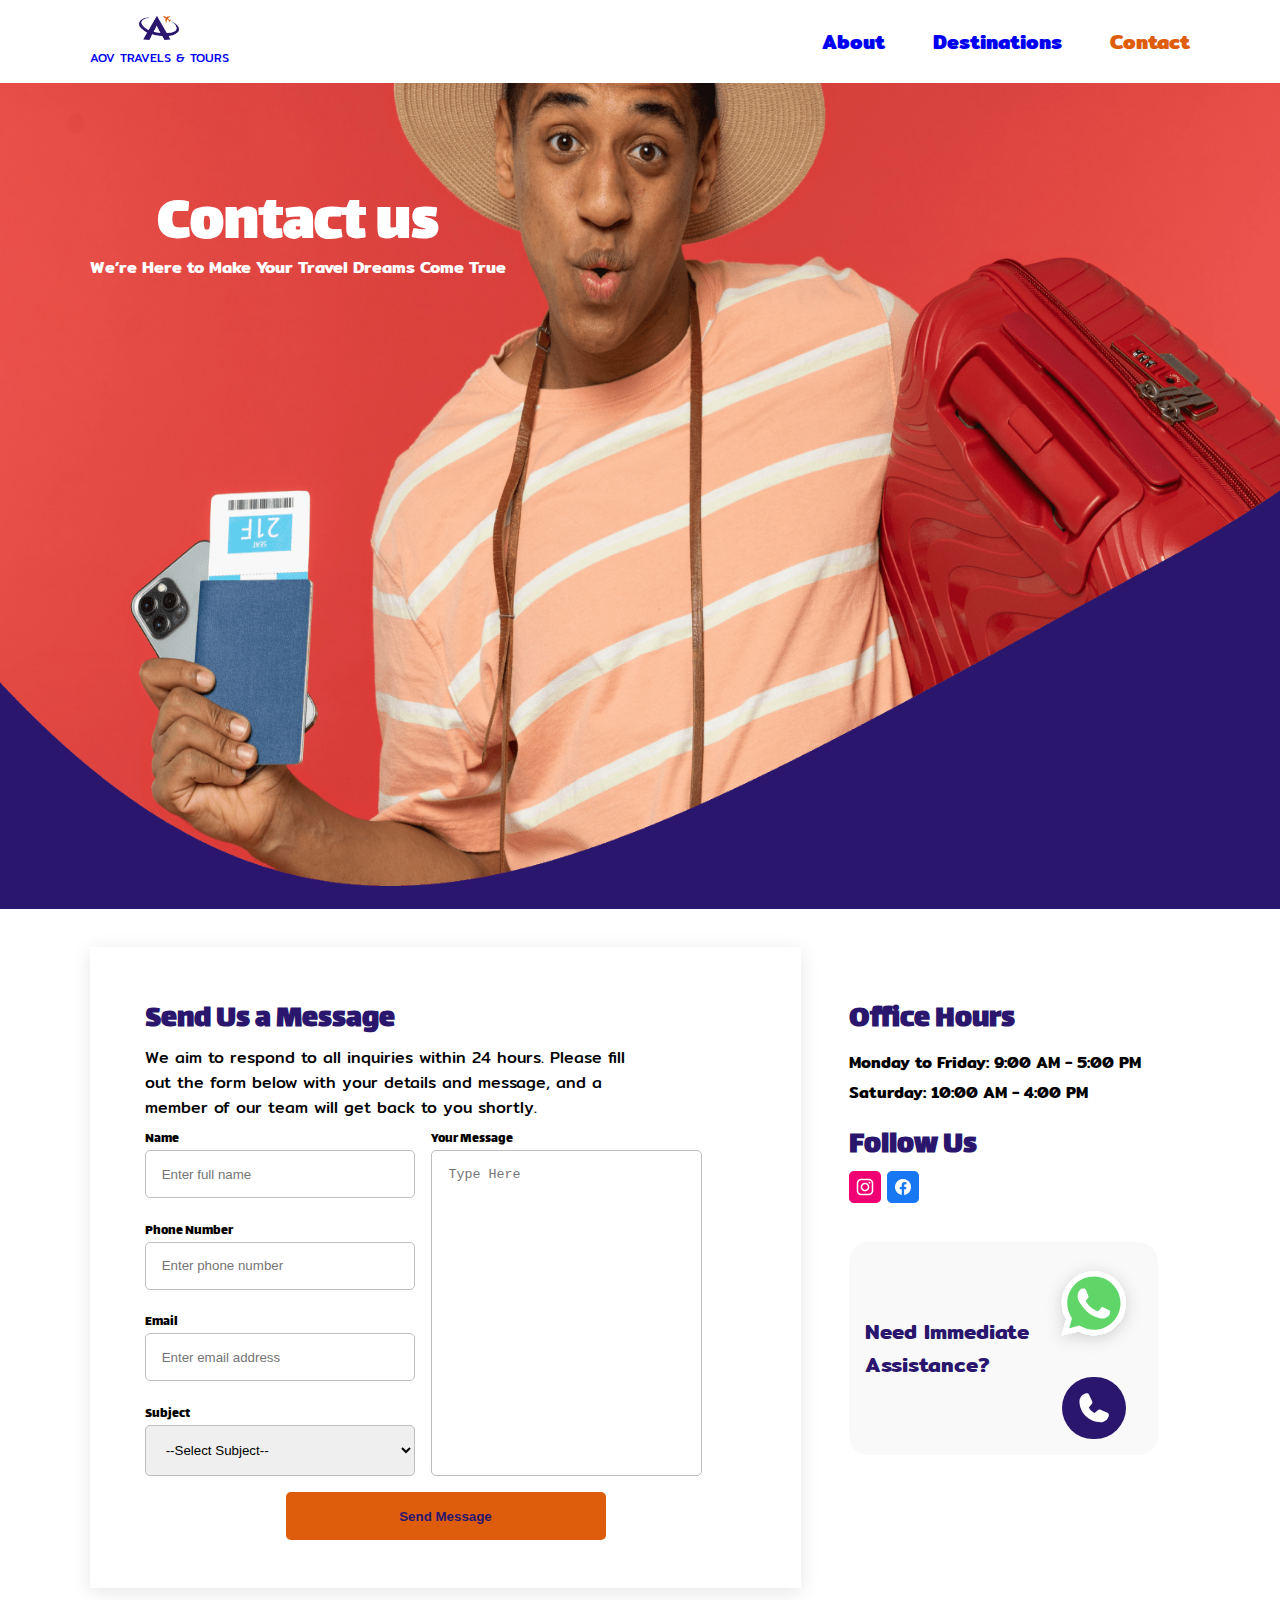
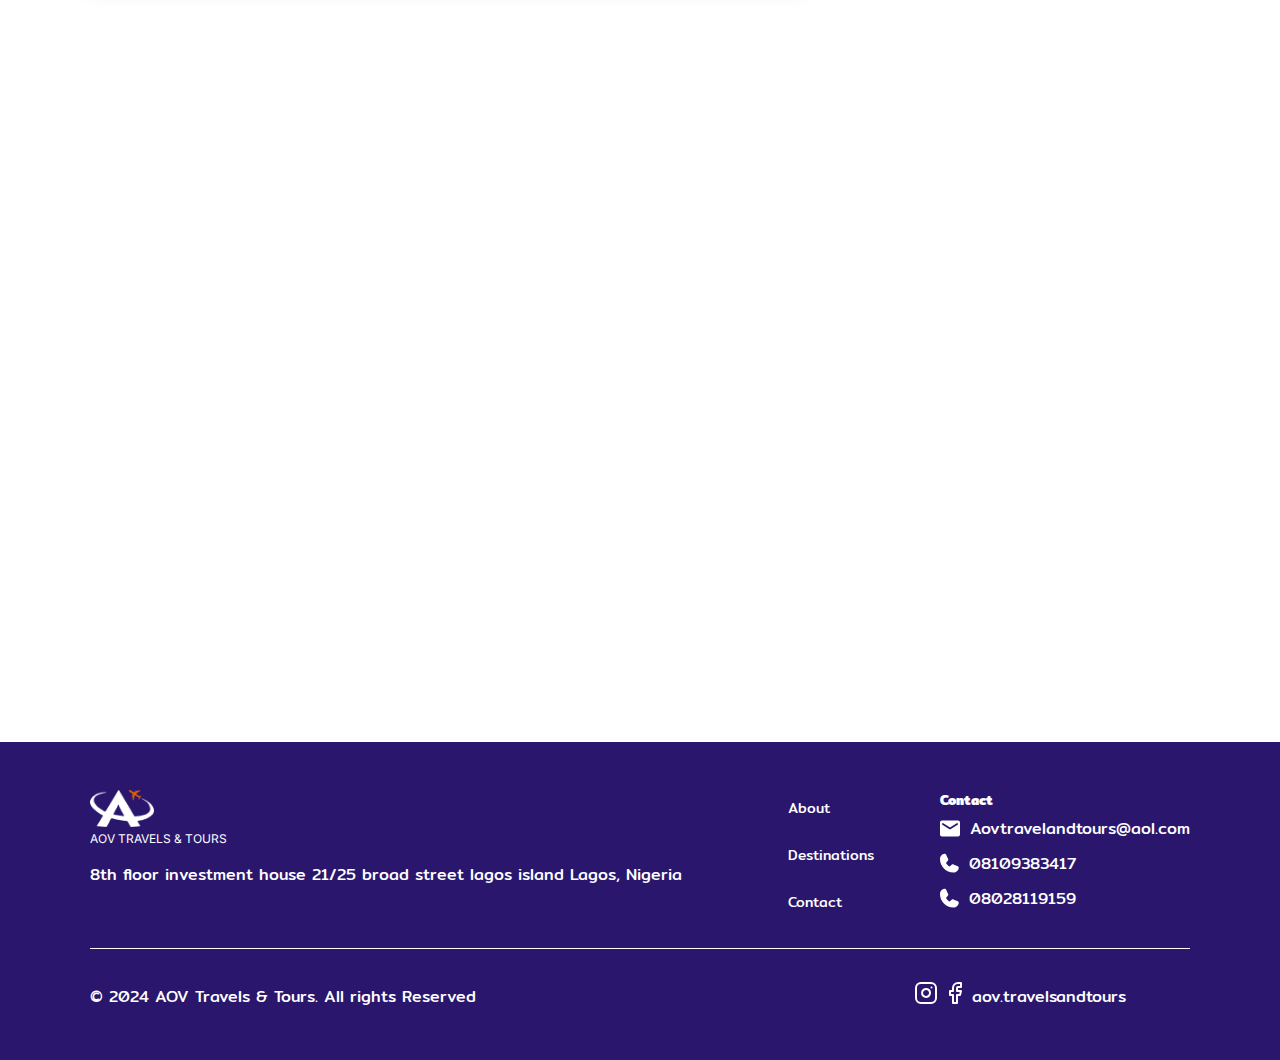
<file: contact.html>
<!DOCTYPE html>
<html lang="en">
  <head>
    <meta charset="UTF-8" />
    <meta name="viewport" content="width=device-width, initial-scale=1.0" />
    <link rel="stylesheet" href="style.css" />
    <link rel="shortcut icon" href="./Images/logo.png" type="image/x-icon" />
    <title>Contact - AOV Travels and Tours</title>
  </head>
  <body class="contactBody">
    <header class="purple">
      <a href="index.html" class="logo">
        <img src="./Images/logo.png" alt="" />
        <p>AOV TRAVELS & TOURS</p>
      </a>
      <nav class="boldest">
        <ul>
          <li><a href="./about.html">About</a></li>
          <li><a href="./destinations.html">Destinations</a></li>
          <li><a style="color: #dd5d0d" href="#">Contact</a></li>
        </ul>
      </nav>
      <img class="menuIcon" src="./Images/menuIcon.svg" alt="" />
    </header>
    <section class="one purpleBg">
      <div class="mobileMenu">
        <nav>
          <ul>
            <li><a href="./about.html">About</a></li>
            <li><a href="./destinations.html">Destinations</a></li>
            <li><a href="#">Contact</a></li>
          </ul>
        </nav>

        <div>
          <h5>Contact</h5>
          <ul>
            <li>
              <a href="">
                <img src="./Images/mailFooter.svg" alt="mail" />
                <span>Aovtravelandtours@aol.com</span>
              </a>
            </li>
            <li>
              <a href="">
                <img src="./Images/phoneFooter.svg" alt="phone" />
                <p>08109383417</p>
              </a>
            </li>
            <li>
              <a href="">
                <img src="./Images/phoneFooter.svg" alt="phone" />
                <p>08028119159</p>
              </a>
            </li>
          </ul>
        </div>
      </div>
    </section>
    <section class="contactTwo">
      <img src="./Images/contactImages/compressed-contactTwo.png" alt="image" />
      <div>
        <h4 class="boldest">Contact us</h4>
        <p class="mitr bold">We’re Here to Make Your Travel Dreams Come True</p>
      </div>
    </section>

    <section class="contactThree">
      <section class="subContactThree threeOne">
        <div>
          <h4 class="boldest purple h3Size lalezar">Office Hours</h4>
          <p class="bold mitr">Monday to Friday: 9:00 AM - 5:00 PM</p>
          <p class="bold mitr">Saturday: 10:00 AM - 4:00 PM</p>
        </div>

        <div class="followUs">
          <h4 class="boldest purple h3Size lalezar">Follow Us</h4>
          <div>
            <a href=""
              ><img src="./Images/contactImages/contactInstagram.png" alt=""
            /></a>
            <a href=""
              ><img src="./Images/contactImages/contactFacebook.png" alt=""
            /></a>
          </div>
        </div>
        <div class="assistance">
          <p>Need Immediate Assistance?</p>
          <ul class="contactIcons">
            <li>
              <a href="https://wa.me/2347084037636">
                <img src="./Images/whatsappIcon.svg" alt=""
              /></a>
            </li>
            <li class="phoneIcon">
              <a href="tel:+2347084037636"
                ><img src="./Images/phoneIcon.svg" alt="" />
              </a>
            </li>
          </ul>
        </div>
      </section>

      <section class="subContactThree threeTwo">
        <div class="contact-form">
          <h4 class="boldest purple h3Size lalezar">Send Us a Message</h4>
          <p class="mitr we-aim">
            We aim to respond to all inquiries within 24 hours. Please fill out
            the form below with your details and message, and a member of our
            team will get back to you shortly.
          </p>

          <form action="">
            <div class="firstForm">
              <label for="name">Name</label>
              <input
                type="text"
                id="name"
                name="name"
                placeholder="Enter full name"
                required
              />
              <label for="phoneNumber">Phone Number</label>
              <input
                type="tel"
                id="phoneNumber"
                name="phoneNumber"
                placeholder="Enter phone number"
                required
              />
              <label for="email">Email</label>
              <input
                type="email"
                id="email"
                name="email"
                placeholder="Enter email address"
                required
              />
              <label for="subject">Subject</label>
              <select name="Subject" id="subject">
                <option value="">--Select Subject--</option>
                <option value="Business Visa Procurement Services">
                  Business Visa Procurement Services
                </option>
                <option value="Haji Pilgrimage operations">
                  Haji Pilgrimage operations
                </option>
                <option value="Jerusalem Pilgrimage Operations">
                  Jerusalem Pilgrimage Operations
                </option>
                <option value="Flight Scheduling & Reservation Services">
                  Flight Scheduling & Reservation Services
                </option>
                <option
                  value="Ticketing, procurement & processing of Overseas Student Admission"
                >
                  Ticketing, procurement & processing of Overseas Student
                  Admission
                </option>
                <option value="Immigration Consultancy Services">
                  Immigration Consultancy Services
                </option>
                <option
                  value="Travel & Tours Services, Holidays & Vacation Services."
                >
                  Travel & Tours Services, Holidays & Vacation Services.
                </option>
                <option
                  value="Corporate, Business, Workshops, Seminars & Groups Travel"
                >
                  Corporate, Business, Workshops, Seminars & Groups Travel
                </option>
                <option value="Pacific & Atlantic Ocean Cruises.">
                  Pacific & Atlantic Ocean Cruises.
                </option>
                <option value="Caribbean & Mediterranean Sea Cruises">
                  Caribbean & Mediterranean Sea Cruises
                </option>
                <option value="All-Inclusive Resort Stays">
                  All-Inclusive Resort Stays
                </option>
                <option value="Car Rental Services">Car Rental Services</option>
                <option
                  value="Safari Packages in Africa & Asia (Airfare included)"
                >
                  Safari Packages in Africa & Asia (Airfare included)
                </option>
                <option
                  value="Destination Weddings & Honeymoons (Airfare Included)"
                >
                  Destination Weddings & Honeymoons (Airfare Included)
                </option>
                <option
                  value="European Vacations to Italy, France & Germany (Airfare Included)"
                >
                  European Vacations to Italy, France & Germany (Airfare
                  Included)
                </option>
                <option
                  value="Latin American Vacations to Mexico, Cuba & Argentina (Airfare Included)"
                >
                  Latin American Vacations to Mexico, Cuba & Argentina (Airfare
                  Included)
                </option>
              </select>
            </div>
            <div class="TextArea">
              <label for="textarea">Your Message</label>
              <textarea
                name="textarea"
                id="textarea"
                placeholder="Type Here"
              ></textarea>
            </div>
            <button class="purple talkButton" type="submit">
              Send Message
            </button>
          </form>
        </div>
      </section>
    </section>

    <section class="contactFour">
      <div class="map-container">
        <iframe
          src="https://www.google.com/maps/embed?pb=!1m14!1m8!1m3!1d21437.809617458875!2d3.3888820625133262!3d6.452331226243884!3m2!1i1024!2i768!4f13.1!3m3!1m2!1s0x103b8b4d78f639df%3A0xe61df66c10d975d3!2sAov%20Travels%20And%20Tour!5e0!3m2!1sen!2sng!4v1721347256854!5m2!1sen!2sng"
          allowfullscreen=""
          loading="lazy"
          referrerpolicy="no-referrer-when-downgrade"
        ></iframe>
      </div>
    </section>

    <footer id="observe" class="purpleBg ">
      <div class="footerOne">
        
        <div class="footerLogo">
          <a  href="./index.html">
            <img src="./Images/footerLogo.png" alt="" />
            <p id="logoP" class="inter">AOV TRAVELS & TOURS</p>
          </a>
          <p>
            8th floor investment house 21/25 broad street lagos island Lagos,
            Nigeria
          </p>
        </div>
        <nav>
          <ul>
            <li><a href="./about.html">About</a></li>
            <li><a href="./destinations.html">Destinations</a></li>
            <li><a href="./contact.html">Contact</a></li>
          </ul>
        </nav>
        <div>
          <h5>Contact</h5>
          <div>
            <img src="./Images/mailFooter.svg" alt="" />
            <p>Aovtravelandtours@aol.com</p>
          </div>
          <div>
            <img src="./Images/phoneFooter.svg" alt="" />
            <p>08109383417</p>
          </div>
          <div>
            <img src="./Images/phoneFooter.svg" alt="" />
            <p>08028119159</p>
          </div>
        </div>
        <div class="footSocialsMobile">
          <a
            target="_blank"
            href="https://www.instagram.com/aov.travelsandtours?utm_source=ig_web_button_share_sheet&igsh=ZDNlZDc0MzIxNw=="
          >
            <svg
              xmlns="http://www.w3.org/2000/svg"
              width="24"
              height="24"
              viewBox="0 0 24 24"
              fill="none"
              stroke="currentColor"
              stroke-width="2"
              stroke-linecap="round"
              stroke-linejoin="round"
              class="lucide lucide-instagram"
            >
              <rect width="20" height="20" x="2" y="2" rx="5" ry="5" />
              <path d="M16 11.37A4 4 0 1 1 12.63 8 4 4 0 0 1 16 11.37z" />
              <line x1="17.5" x2="17.51" y1="6.5" y2="6.5" />
            </svg>
          </a>

          <a target="_blank" href="">
            <svg
              xmlns="http://www.w3.org/2000/svg"
              width="24"
              height="24"
              viewBox="0 0 24 24"
              fill="none"
              stroke="currentColor"
              stroke-width="2"
              stroke-linecap="round"
              stroke-linejoin="round"
              class="lucide lucide-facebook"
            >
              <path
                d="M18 2h-3a5 5 0 0 0-5 5v3H7v4h3v8h4v-8h3l1-4h-4V7a1 1 0 0 1 1-1h3z"
              />
            </svg>
          </a>
          <p>aov.travelsandtours</p>
        </div>
      </div>
      <div class="subFootTwo">
        <p class="copyright">
          &#169; 2024 AOV Travels & Tours. All rights Reserved
        </p>
        <div style="margin-right: 4rem" class="footSocials">
          <a
            target="_blank"
            href="https://www.instagram.com/aov.travelsandtours?utm_source=ig_web_button_share_sheet&igsh=ZDNlZDc0MzIxNw=="
          >
            <svg
              xmlns="http://www.w3.org/2000/svg"
              width="24"
              height="24"
              viewBox="0 0 24 24"
              fill="none"
              stroke="currentColor"
              stroke-width="2"
              stroke-linecap="round"
              stroke-linejoin="round"
              class="lucide lucide-instagram"
            >
              <rect width="20" height="20" x="2" y="2" rx="5" ry="5" />
              <path d="M16 11.37A4 4 0 1 1 12.63 8 4 4 0 0 1 16 11.37z" />
              <line x1="17.5" x2="17.51" y1="6.5" y2="6.5" />
            </svg>
          </a>

          <a target="_blank" href="">
            <svg
              xmlns="http://www.w3.org/2000/svg"
              width="24"
              height="24"
              viewBox="0 0 24 24"
              fill="none"
              stroke="currentColor"
              stroke-width="2"
              stroke-linecap="round"
              stroke-linejoin="round"
              class="lucide lucide-facebook"
            >
              <path
                d="M18 2h-3a5 5 0 0 0-5 5v3H7v4h3v8h4v-8h3l1-4h-4V7a1 1 0 0 1 1-1h3z"
              />
            </svg>
          </a>
          <p>aov.travelsandtours</p>
        </div>
      </div>

      <ul class="contactIcons">
        <li>
          <a href="https://wa.me/2347084037636">
            <img src="./Images/whatsappIcon.svg" alt=""
          /></a>
        </li>
        <li class="phoneIcon">
          <a href="tel:+2347084037636"
            ><img src="./Images/phoneIcon.svg" alt="" />
          </a>
        </li>
      </ul>
    </footer>
    <button onclick="topFunction()" id="backToTop" title="Go to top">
      <img
        src="./Images/backToTop.svg"
        alt="Back to Top"
        style="width: 20px; height: 20px"
      />
    </button>

    <script src="./script.js"></script>
  </body>
</html>
</file>
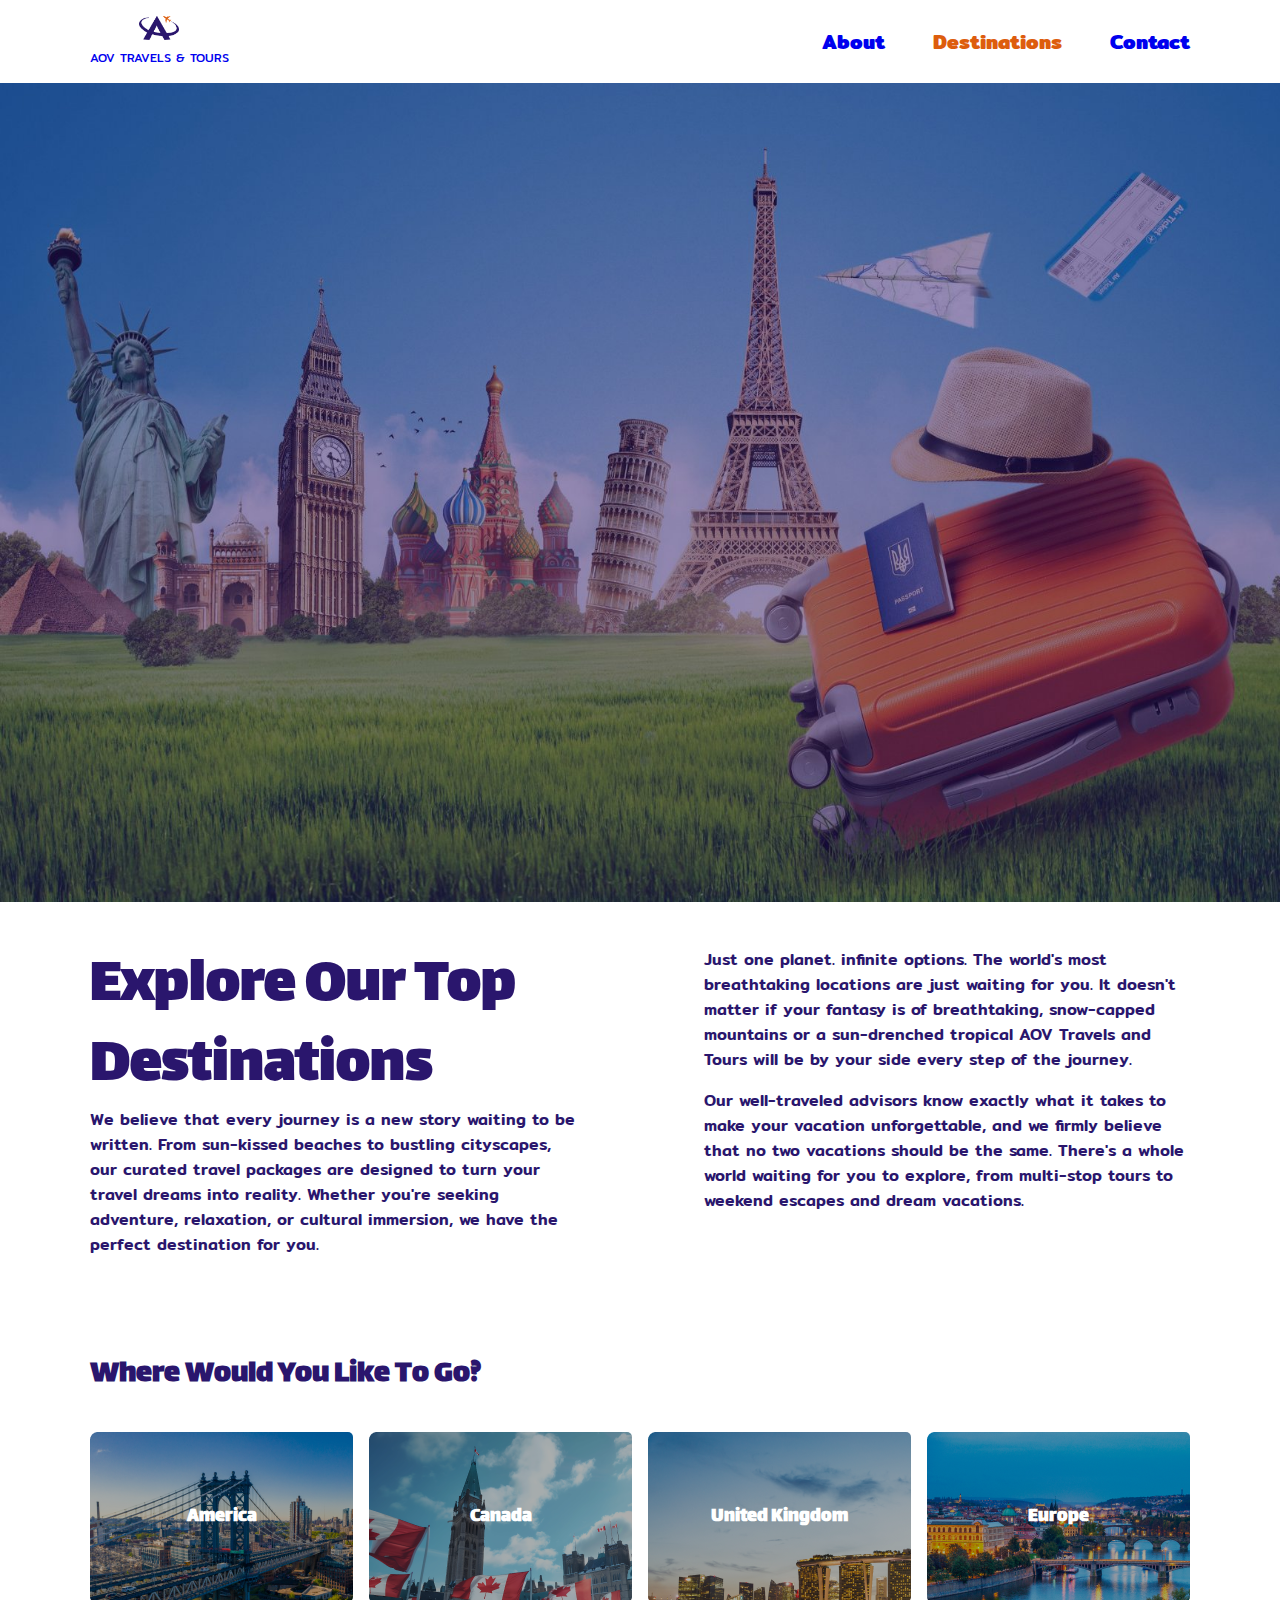
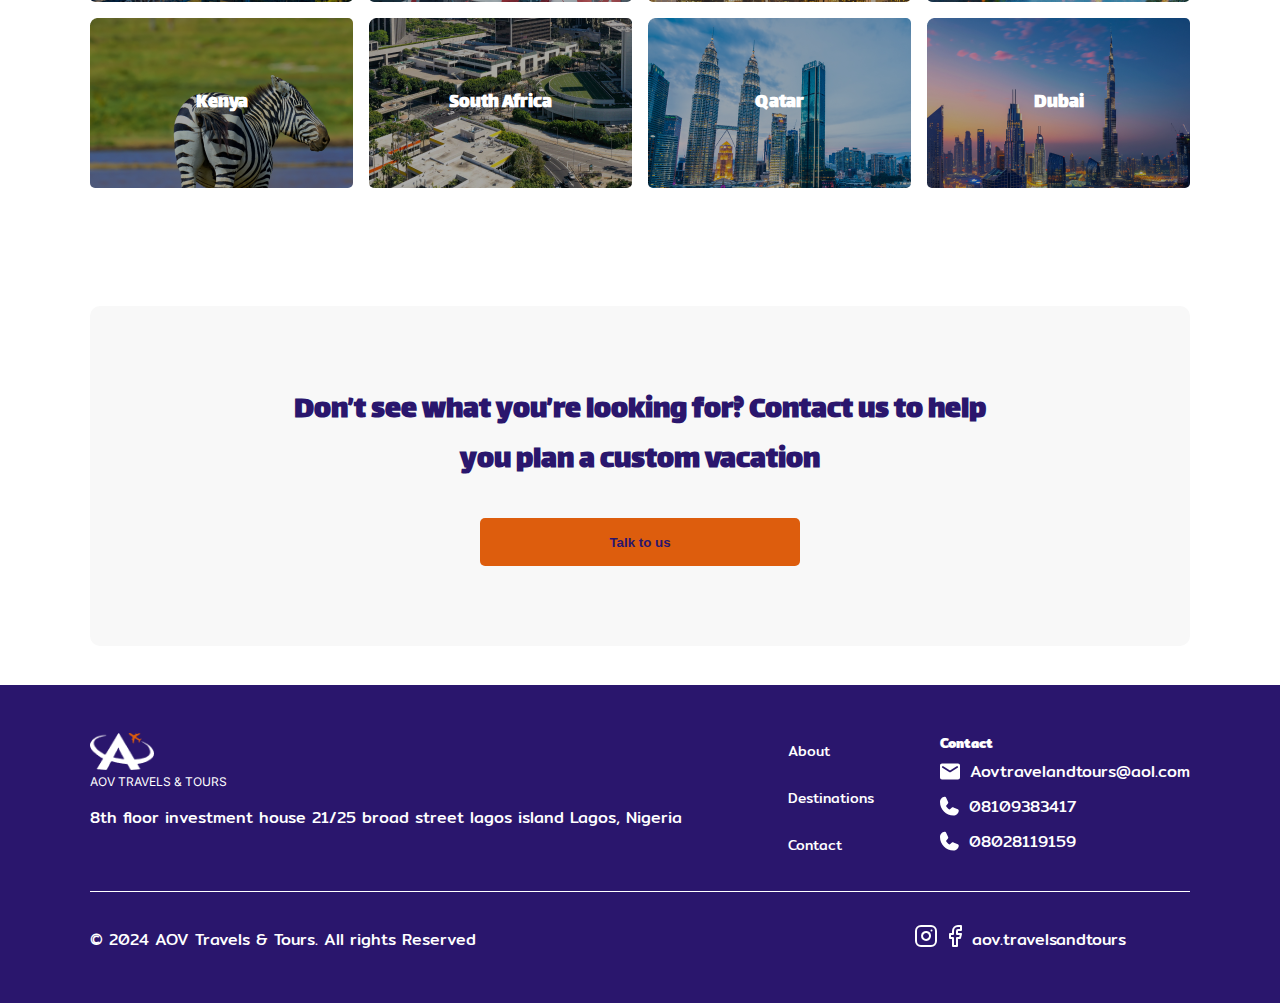
<file: destinations.html>
<!DOCTYPE html>
<html lang="en">
  <head>
    <meta charset="UTF-8" />
    <meta name="viewport" content="width=device-width, initial-scale=1.0" />
    <link rel="shortcut icon" href="./Images/logo.png" type="image/x-icon" />
    <link rel="stylesheet" href="style.css" />
    <title>AOV Travels and Tours</title>
  </head>
  <body>
    <header class="purple">
      <a href="/" class="logo">
        <img src="./Images/logo.png" alt="" />
        <p>AOV TRAVELS & TOURS</p>
      </a>
      <nav class="boldest">
        <ul>
          <li><a href="./about.html">About</a></li>
          <li><a style="color: #dd5d0d" href="#">Destinations</a></li>
          <li><a href="./contact.html">Contact</a></li>
        </ul>
      </nav>
      <img class="menuIcon" src="./Images/menuIcon.svg" alt="" />

      <!-- </div> -->
    </header>
    <section class="one purpleBg ">
      <div class="mobileMenu">
        <nav>
          <ul>
            <li><a href="./about.html">About</a></li>
            <li><a style="color: #dd5d0d" href="#">Destinations</a></li>
            <li><a href="./contact.html">Contact</a></li>
          </ul>
        </nav>

        <div>
          <h5>Contact</h5>
          <ul>
            <li>
              <a href="">
                <img src="./Images/mailFooter.svg" alt="" />
                <span>Aovtravelandtours@aol.com</span>
              </a>
            </li>
            <li>
              <a href="">
                <img src="./Images/phoneFooter.svg" alt="" />
                <p>08109383417</p>
              </a>
            </li>
            <li>
              <a href="">
                <img src="./Images/phoneFooter.svg" alt="" />
                <p>08028119159</p>
              </a>
            </li>
          </ul>
        </div>
      </div>
    </section>

    <section class="destTwo">
      <img src="./Images/destinationImages/compressed_sectionTwo.jpg" alt="" />
    </section>

    <section class="destThree purple">
      <div class="mitr">
        <h4 class="lalezar">Explore Our Top Destinations</h4>
        <p>
          We believe that every journey is a new story waiting to be written.
          From sun-kissed beaches to bustling cityscapes, our curated travel
          packages are designed to turn your travel dreams into reality. Whether
          you're seeking adventure, relaxation, or cultural immersion, we have
          the perfect destination for you.
        </p>
      </div>
      <div>
        <p>
          Just one planet. infinite options. The world's most breathtaking
          locations are just waiting for you. It doesn't matter if your fantasy
          is of breathtaking, snow-capped mountains or a sun-drenched tropical
          AOV Travels and Tours will be by your side every step of the journey.
        </p>
        <p>
          Our well-traveled advisors know exactly what it takes to make your
          vacation unforgettable, and we firmly believe that no two vacations
          should be the same. There's a whole world waiting for you to explore,
          from multi-stop tours to weekend escapes and dream vacations.
        </p>
      </div>
    </section>
    <section class="destFour">
      <h4 class="h3Size lalezar purple">Where Would You Like To Go?</h4>
      <div class="images lalezar">
        <div class="america">
          <p>America</p>
        </div>
        <div class="canada">
          <p>Canada</p>
        </div>
        <div class="UK">
          <p>United Kingdom</p>
        </div>
        <div class="europe">
          <p>Europe</p>
        </div>
        <div class="kenya">
          <p>Kenya</p>
        </div>
        <div class="SA">
          <p>South Africa</p>
        </div>
        <div class="qatar">
          <p>Qatar</p>
        </div>
        <div class="dubai">
          <p>Dubai</p>
        </div>
      </div>
    </section>

    <section class="destFive">
      <div class="grey">
        <p class="purple bolder h3Size lalezar">
          Don’t see what you’re looking for? Contact us to help you plan a
          custom vacation
        </p>
        <button class="talkButton">Talk to us</button>
      </div>
    </section>

    <footer id="observe" class="purpleBg ">
      <div class="footerOne">
        
        <div class="footerLogo">
          <a  href="./index.html">
            <img src="./Images/footerLogo.png" alt="" />
            <p id="logoP" class="inter">AOV TRAVELS & TOURS</p>
          </a>
          <p>
            8th floor investment house 21/25 broad street lagos island Lagos,
            Nigeria
          </p>
        </div>
        <nav>
          <ul>
            <li><a href="./about.html">About</a></li>
            <li><a href="./destinations.html">Destinations</a></li>
            <li><a href="./contact.html">Contact</a></li>
          </ul>
        </nav>
        <div>
          <h5>Contact</h5>
          <div>
            <img src="./Images/mailFooter.svg" alt="" />
            <p>Aovtravelandtours@aol.com</p>
          </div>
          <div>
            <img src="./Images/phoneFooter.svg" alt="" />
            <p>08109383417</p>
          </div>
          <div>
            <img src="./Images/phoneFooter.svg" alt="" />
            <p>08028119159</p>
          </div>
        </div>
        <div class="footSocialsMobile">
          <a
            target="_blank"
            href="https://www.instagram.com/aov.travelsandtours?utm_source=ig_web_button_share_sheet&igsh=ZDNlZDc0MzIxNw=="
          >
            <svg
              xmlns="http://www.w3.org/2000/svg"
              width="24"
              height="24"
              viewBox="0 0 24 24"
              fill="none"
              stroke="currentColor"
              stroke-width="2"
              stroke-linecap="round"
              stroke-linejoin="round"
              class="lucide lucide-instagram"
            >
              <rect width="20" height="20" x="2" y="2" rx="5" ry="5" />
              <path d="M16 11.37A4 4 0 1 1 12.63 8 4 4 0 0 1 16 11.37z" />
              <line x1="17.5" x2="17.51" y1="6.5" y2="6.5" />
            </svg>
          </a>

          <a target="_blank" href="">
            <svg
              xmlns="http://www.w3.org/2000/svg"
              width="24"
              height="24"
              viewBox="0 0 24 24"
              fill="none"
              stroke="currentColor"
              stroke-width="2"
              stroke-linecap="round"
              stroke-linejoin="round"
              class="lucide lucide-facebook"
            >
              <path
                d="M18 2h-3a5 5 0 0 0-5 5v3H7v4h3v8h4v-8h3l1-4h-4V7a1 1 0 0 1 1-1h3z"
              />
            </svg>
          </a>
          <p>aov.travelsandtours</p>
        </div>
      </div>
      <div class="subFootTwo">
        <p class="copyright">
          &#169; 2024 AOV Travels & Tours. All rights Reserved
        </p>
        <div style="margin-right: 4rem" class="footSocials">
          <a
            target="_blank"
            href="https://www.instagram.com/aov.travelsandtours?utm_source=ig_web_button_share_sheet&igsh=ZDNlZDc0MzIxNw=="
          >
            <svg
              xmlns="http://www.w3.org/2000/svg"
              width="24"
              height="24"
              viewBox="0 0 24 24"
              fill="none"
              stroke="currentColor"
              stroke-width="2"
              stroke-linecap="round"
              stroke-linejoin="round"
              class="lucide lucide-instagram"
            >
              <rect width="20" height="20" x="2" y="2" rx="5" ry="5" />
              <path d="M16 11.37A4 4 0 1 1 12.63 8 4 4 0 0 1 16 11.37z" />
              <line x1="17.5" x2="17.51" y1="6.5" y2="6.5" />
            </svg>
          </a>

          <a target="_blank" href="">
            <svg
              xmlns="http://www.w3.org/2000/svg"
              width="24"
              height="24"
              viewBox="0 0 24 24"
              fill="none"
              stroke="currentColor"
              stroke-width="2"
              stroke-linecap="round"
              stroke-linejoin="round"
              class="lucide lucide-facebook"
            >
              <path
                d="M18 2h-3a5 5 0 0 0-5 5v3H7v4h3v8h4v-8h3l1-4h-4V7a1 1 0 0 1 1-1h3z"
              />
            </svg>
          </a>
          <p>aov.travelsandtours</p>
        </div>
      </div>

      <ul class="contactIcons">
        <li>
          <a href="https://wa.me/2347084037636">
            <img src="./Images/whatsappIcon.svg" alt=""
          /></a>
        </li>
        <li class="phoneIcon">
          <a href="tel:+2347084037636"
            ><img src="./Images/phoneIcon.svg" alt="" />
          </a>
        </li>
      </ul>
    </footer>
    <button onclick="topFunction()" id="backToTop" title="Go to top">
      <img
        src="./Images/backToTop.svg"
        alt="Back to Top"
        style="width: 20px; height: 20px"
      />
    </button>

    <script src="./script.js"></script>
  </body>
</html>
</file>
<file: style.css>
@import url("https://fonts.googleapis.com/css2?family=Inter:wght@100..900&display=swap");
@import url("https://fonts.googleapis.com/css2?family=Lalezar&family=Mitr:wght@200;300;400;500;600;700&display=swap");
* {
  box-sizing: border-box;
  border: 0;
  margin: 0;
}


body{
  
  font-family: "Mitr";
}

.inter{
  font-family: "Inter";

}

.lalezar {
  font-family: "Lalezar";
  
}

.mitr {
  font-family: "Mitr";
}

button {
  cursor: pointer;
}
header {
  display: flex;
  flex-direction: row;
  justify-content: space-between;
  align-items: center;
  padding: 1rem 7%;
}

.menuIcon {
  display: none;
}
.logo p {
  font-size: 12px;
}

.logo {
  display: flex;
  flex-direction: column;
  align-items: center;
  gap: 0.5rem;
  text-decoration: none;
}
.logo img {
  width: 2.5rem;
}
nav ul {
  display: flex;
  /* justify-content: space-between; */
  /* align-items: center; */
  /* padding: 10px 0; */
  /* background-color: #000; */
  list-style: none;
  gap: 3rem;
  font-size: 20px;
}

nav ul li a:hover {
  color: #dd5d0d;
}

.mobileMenu {
  display: none;
}

li a {
  text-decoration: none;
}

.one {
  display: flex;
  flex-direction: column;
  align-items: center;
  padding-bottom: 0;
}

.purple {
  color: #2a166d;
}

.bold {
  font-weight: 600;
}
.bolder {
  font-weight: 800;
}
.boldest {
  font-weight: 900;
}

.purpleBg {
  background-color: #2a166d;
  color: #fff;
}

.sectionMargin,
footer {
  padding: 3rem 7%;
}

.oneH2 {
  width: 40vw;
  font-size: 360%;
  text-align: center;
  line-height: 70px;
}

.one p {
  width: 40vw;
  text-align: center;
}
.oneImages {
  display: flex;
  justify-content:space-evenly;
  margin-left: auto;
  margin-right: auto;
  padding: 1rem 0;
  gap: 2rem;
  width: 100%;
  overflow-x: scroll;

  /* display: inline; */
}

.oneImages::-webkit-scrollbar {
  display: none;
}
.polaroid {
  /* background: #fff;
    padding: 0.5rem 0.5rem 1rem;
    transform: rotateX('30deg'); */
    width: fit-content;
}
.polaroid img {
  width: 20rem;
}

/* second section */

.two {
  display: flex;
  gap: 3rem;
  /* flex-wrap: wrap; */
}

.two > div {
  width: 40vw;
}

.two img {
  width: 31rem;
  padding: 1rem 0;
}
.twoOne::before {
  width: 100%;
  height: 7px;
  margin-bottom: 4rem;
  border-radius: 15px;
  background-color: #2a166d;
  content: " ";
  display: block;
}

.talkButton {
  background-color: #dd5d0d;
  border-radius: 5px;
  padding: 0.7rem 2rem;
  color: #2a166d;
}

.talkButton:hover{
  background-color: #be510df5;
}
.two ul {
  list-style: none;
  line-height: 25px;
  padding-top: 1rem;
  padding-bottom: 1rem;
}
.two ul li {
  position: relative;
  /* padding-left: 50px; */
  /* transform: translateX(-15px); */
  font-weight: 500; /* Adjust as needed for your image size */
}

.two p {
  font-weight: 500;
  padding: 2rem 0;
  width: 80%;
}

.two ul li::before {
  content: "";
  /* position: absolute; */
  display: block;
  /* left: -55px; */

  /* top: 50%; */
  transform: translate(-150%, 130%);
  width: 17px; /* Adjust the width */
  height: 17px; /* Adjust the height */
  background-image: url("./Images/bulletPlane.svg");
  background-size: cover; /* Ensure the image scales correctly */
  background-repeat: no-repeat;
}

.h3Size {
  font-size: 200%;
  width: 80%;
}

.three {
  width: 50vw;
}

.three p::before {
  content: " ";
  display: block;
  width: 100%;
  height: 7px;
  border-radius: 10px;
  background-color: #2a166d;
  translate: 110% 0;
}

.four > div {
  display: flex;
  justify-content: center;
  flex-wrap: wrap;
  gap: 2rem;
}

.four button {
  margin: 1rem 0 0 3rem;
}

.feature {
  width: 30rem;
  display: flex;
  flex-direction: column;
  gap: 0.7rem;
}

.feature h4 {
  letter-spacing: 2px;
}

.featureSvg {
  display: flex;
  align-items: center;
  width: fit-content;
  background-color: #fff;
  padding: 1rem;
  width: 3.5rem;
  border-radius: 40px;
}
.featureSvg img {
  width: 100%;
}

/*section five */

.five {
  /* padding: 1rem 0; */
  position: relative;
}

.five h3 {
  font-size: 40px;
  display: flex;
  /* justify-content: end; */
  position: absolute;
  right: 7%;
}
.five h3::before {
  content: " ";
  display: block;
  width: 50%;
  height: 7px;
  border-radius: 10px;
  background-color: #2a166d;
  translate: -10% 25px;
}

.five > div {
}

.grey {
  background-color: #f8f8f8;
  display: flex;
  gap: 2rem;
  margin: 5rem 0 0;
  padding: 5rem 6rem;
}
.grey .talkButton:hover{
  background-color: #be510df5;
}

.navigateButtons {
  display: flex;
  gap: 1rem;
  position: absolute;
  right: 7%;
  padding: 0.5rem 0 0;
}

.navigateButtons button {
  background: transparent;
}

/* section six */

.six {
  background-image: url(./Images/sixBg.jpg);
  background-size: cover;
  display: flex;
  flex-direction: column;
  align-items: center;
  padding: 3rem 0;
}

.contactForm {
  display: flex;
  flex-direction: column;
  align-items: center;
  gap: 2rem;
  width: 60vw;
  height: 100%;
  background-color: #ffffffea;
  padding: 4% 7% 2%;
}

.contactForm h3 {
  font-size: 30px;
  font-weight: 600;
  font-family: "Lalezar";
}
form {
  display: flex;
  justify-content: center;
  flex-wrap: wrap;

  gap: 1rem;
}
.six #email{
  margin: 0;
}



form div {
  width: 45%;
  /* height: max-content; */
  display: flex;
  flex-direction: column;
align-items: stretch;
  justify-content: center;
}
form label {
  font-size: 14px;
  font-weight: 500;
  font-family: "Lalezar";
}

form input {
  height: 3rem;
  width: 100%;
  margin-bottom: 8%;
  outline: 0;
  padding: 0 1rem;
  border: 1px #bdbdbd solid;
  border-radius: 5px;
}

form button, .grey .talkButton {
  background-color: #dd5d0d;
  width: 20rem;
  border-radius: 5px;
  height: 3rem;
  font-weight: 600;
}
.six .talkButton{
  margin-left: auto;
  margin-right: auto;
}
textarea {
  padding: 1rem;
  outline: 0;
  border-radius: 5px;
  border: 1px #bdbdbd solid;
  height: 100%;
  box-sizing: border-box; 
  resize: none;
 
}

.TextArea {
  display: flex;
  flex-direction: column;
  /* height: 100%; */
  justify-content: space-around;
  
}

footer {
  display: flex;
  flex-direction: column;
  font-family: "Mitr";
}
.footerOne {
  display: flex;
  justify-content: space-between;
  gap: 2rem;
}

.footerLogo {
  display: flex;
  flex-direction: column;
  gap: 1rem;

}
.footerLogo img{
  width: 4rem;
}

.footerLogo a{
  color: #fff;
  text-decoration: none;
  font-family: "Inter";
  width: fit-content;
  
}
#logoP{
  font-size: 12px;
}

footer nav ul {
  flex-direction: column;
  color: #fff;
  gap: 1rem;
}

.contactIcons {
  display: none;
}

footer nav ul a {
  color: #fff;
  font-size: 14px;
}

.subFootTwo {
  border-top: #fff 1px solid;
  margin-top: 2rem;
  padding-top: 2rem;
  display: flex;
  justify-content: space-between;
  align-items: center;
}

.subFootTwo div {
  display: flex;
  align-items: center;
  gap: 5px;
}
.subFootTwo div a {
  background: none;
  color: #fff;
  cursor: pointer;
}

.subFootTwo a:hover {
  color: #dd5d0d;
}

.footerOne > div > div {
  display: flex;
  align-items: center;
  gap: 10px;
  line-height: 35px;
}

.footSocialsMobile {
  display: none;
}

#backToTop {
  display: flex; /* Hidden by default */
  position: fixed; /* Fixed position */
  bottom: 40px; /* Place the button at the bottom */
  right: 60px; /* Place the button 30px from the right */
  z-index: 99; /* Make sure it does not overlap */
  border: none; /* Remove borders */
  outline: none; /* Remove outline */
  background-color: #dd5d0d; /* Dark background color */
  color: white; /* White text */
  cursor: pointer; /* Pointer/hand icon */
  padding: 15px 16px;
  /* Some padding */
  border-radius: 40px; /* Rounded corners */
  align-items: center;
}

#backToTop:hover {
  background-color: #dd5d0da5; /* Darker background on hover */
}

/*  ABOUT.HTML */
.aboutOne img{
  height: 91vh;
}

.aboutTwo {
  display: flex;
  align-items: center;
  justify-content: center;
  gap: 20%;
  margin-top: -0.5rem;
}

.aboutTwo h1 {
  font-size: 175%;
  padding: 0;
  width: 100%;
}

.aboutTwo p {
  width: fit-content;
}

.aboutThree {
  display: flex;
  align-items: end;
  flex-wrap: wrap;
  justify-content: center;
  gap: 5%;
}

.aboutThree div {
  width: 40%;
}

.aboutThree h5 {
  font-size: 3rem;
}

.mission::before {
  width: 100%;
  height: 10px;
  margin-bottom: 2rem;
  border-radius: 15px;
  background-color: #2a166d;
  content: " ";
  display: block;
}

.mission {
  display: flex;
  flex-direction: column;
  gap: 1rem;
}
.aboutThree h6 {
}

.aboutFour {
  display: flex;
  flex-wrap: wrap;
  flex-direction: column;
  width: 40vw;
  margin: 1rem 7%;
}
.aboutFour h5 {
  width: auto;
  font-size: 3rem;
}

.aboutFour h5::before {
  content: " ";
  display: block;
  width: 100%;
  height: 10px;
  border-radius: 10px;
  background-color: #2a166d;
  translate: 14rem 2.6rem;
}



  /* Destinations.html */

  .destTwo img{
    width: 100%;
    height: 91vh;
  }

  .destThree{
    display: flex;
    padding: 3% 7%;
    justify-content: space-between;
    gap: 10vw;
    flex-wrap: wrap;
    
  }
  .destThree div{
    flex: 1;
    min-width: 20rem;
  }
  .destThree div h4{
    font-size: 4rem;
    line-height: 80px;
  }
  .destThree p{
    font-family: "Mitr";
    padding-bottom: 1rem;
    font-weight: 500;
  }

  .destFour{
    padding: 3% 7%;
  }

  .destFour .images{
    display: flex;
    flex-wrap: wrap;
    gap: 1rem;
    color: #fff;
    font-size: 20px;
    font-weight: bold;
    justify-content: center;
    margin-top: 2rem;
    max-width: 1400px;
    width: 100%;
    align-items: center;
  }
  
  .destFour .images div{
    /* flex: 1;
    
    min-width: 275px;
    max-width: 275px;
    height: 160px; */
    width: 263px;
    height: 170px;
    display: flex;
    justify-content: center;
    /* flex-direction: column; */
    align-items: center;
    border-radius: 5px;
  }

  .america{
    background-image: url(./Images/destinationImages/destinations/America.png);
  }

  .canada{
    background-image: url(./Images/destinationImages/destinations/Canada.png);
  }
  .UK{
    background-image: url(./Images/destinationImages/destinations/UK.png);
  }
  .europe{
    background-image: url(./Images/destinationImages/destinations/Europe.png);
  }
  .kenya{
    background-image: url(./Images/destinationImages/destinations/Kenya.png);
  }
  .SA{
    background-image: url(./Images/destinationImages/destinations/SA.png);
  }
  .qatar{
    background-image: url(./Images/destinationImages/destinations/Qatar.png);
  }
  .dubai{
    background-image: url(./Images/destinationImages/destinations/Dubai.png);
  }


  .destFive{
    padding: 0 7% 3%;
  }

  .destFive .grey{
    display: flex;
    text-align: center;
    justify-content: center;
    align-items: center;
    flex-direction: column;
    border-radius: 10px;
  }

 



  /* Contact.html */

  .contactTwo{
    width: 100%;
    background-color: #2a166d;
    /* margin-top: 4.7rem; */
    position: relative;
  }
  
  .contactTwo img{
    width: 100%;
    padding-bottom: 1rem;
    height: 91vh;
  }

  .contactTwo div{
    position: absolute;
    color: #fff;
    top: 11%;
    left: 7%;
    display: flex;
    flex-direction: column;
    justify-content: center;
    align-items: center;
  }
  .contactTwo div h4{
    font-size: 5vw;
    font-family: "Lalezar";
  }
  .contactTwo div p{
    font-size: 1.3vw;
    margin-top: -5%;
  }

  .contactThree{
    display: flex;
    flex-direction: row-reverse;
    padding: 3% 7%;
    /* align-items:flex-start; */
    gap: 1rem;
    justify-content: flex-end;
  }

  .threeOne{
    padding:3rem 2rem;
    display: flex;
    flex-direction: column;
    gap: 1rem;
  }

  .threeOne .bold{
    padding-top: 0.3rem;
  }

  
  .assistance{
    display: flex;
    gap: 5px;
    background-color: #bdbdbd18;
    padding: 1rem;
    border-radius: 20px;
    margin-top: 1rem;
    align-items: center;
  }

  .assistance p{
    font-size: 1.3rem;
    font-weight: 600;
    color: #2a166d;
    word-wrap: break-word;
    white-space: inherit;
    width: 11rem;
  }

  .assistance .contactIcons{
    display: flex;
    flex-direction: column;
    align-items: center;
    gap: 1rem;
    width: fit-content;
    position: relative;
    padding-inline-start: 0;
    /* z-index: 5; */
    /* bottom: 1rem; */
    /* right: 0rem; */
    list-style-type: none;
  }
  .assistance .contactIcons button,
  .assistance .contactIcons img {
    background: none;
    width: 6rem;
  }

  .assistance .phoneIcon a {
    background-color: #2a166d;
    border-radius: 45px;
    padding: 1rem;
    width: fit-content;
    display: flex;
    align-items: center;
  }
  .assistance .phoneIcon img {
    width: 2rem;
  }

  .threeTwo{
  box-shadow: 0 4px 18px rgba(0, 0, 0, 0.1);

    padding: 3rem 5%;
  }

  .threeTwo form{
    display: flex;
    flex-direction: row;
    justify-content: flex-start;

  }


  
  .threeTwo .talkButton{
    margin-left: auto;
    margin-right: auto;
  }
 

  .we-aim{
    width: 80%;
    padding-bottom: 0.5rem;
  }

  #subject{
    padding: 1rem 1rem;
    border-radius: 5px;
    border: 1px #bdbdbd solid;
    
  }




  option{
    cursor: pointer;
  }

 
  

  .contactFour {
    width: 100%;
    padding:  3rem 7%;
  }
  
  .map-container {
    position: relative;
    padding-bottom: 56.25%; /* 16:9 aspect ratio */
    height: 0;
    overflow: hidden;
  }
  
  .map-container iframe {
    position: absolute;
    top: 0;
    left: 0;
    width: 100%;
    height: 100%;
    border: 0;
  }
  

  .followUs div img{
    transition: all 0.3s ease-in-out;
  }
  
  .followUs div img:hover{
    transform: scale(1.2);
  }
  

@media screen and (max-width: 768px) {

  .lalezar{
    line-height: 40px;
  }
  .menuIcon {
    display: block;
    cursor: pointer;
  }

  nav:nth-child(2) {
    display: none;
  }

  nav ul {
    flex-direction: column;
    color: #fff;
    gap: 2rem;
    justify-content: left;
    padding: 0rem 0 4rem;
    align-items: normal;
  }
  nav ul a {
    color: #fff;
    font-size: 1.2rem;
    font-family: 800;
    font-family: "Mitr";
  }

  header {
    transition: all 0.3s;
    background-color: white;
    /* width: 100vw; */
    position: sticky;
    z-index: 1000;

  }

  .mobileMenu {
    display: block;
    width: 100%;
    height: 90vh;
    /* font-size: 2.3rem; */
    padding: 7%;
    background-color: #2a166d;
    /* margin-bottom: 20vh; */
  }
  .mobileMenu > div > ul > li > a {
    display: flex;
    gap: 1rem;
    color: #fff;
    line-height: 20px;
  }
  .mobileMenu > div {
    /* margin-top: 2rem; */
  }
  .mobileMenu > div > ul {
    list-style-type: none;
    line-height: 25px;
    display: flex;
    flex-direction: column;
    gap: 2rem;
    padding-inline-start: 0;
    padding-top: 1rem;
  }
  
  .mobileMenu div h5 {
    font-size: 25px;
    font-weight: 700;
    letter-spacing: 1.8px;
  }
  .one p {
    width: 100%;
    font-weight: 500;
    word-spacing: 1.5px;
    letter-spacing: 0.06rem;
  }

  .oneImages{
    flex-direction: column;
    align-items: center;

  }

  .polaroid{
    /* width: 100%; */
  }
  .polaroid img{
    width: 100%;
  }

  .one {
    margin-top: -90vh;
    transition: all 1s ease;
    align-items: start;
    background-color: #2a166d;
    height: fit-content;
  }

  .one h2 {
    width: 100%;
    text-align: center;
    font-size: 250%;
    margin-top: 5vh;
  }

 

  .sectionMargin {
    padding: 2rem 7%;
  }

  .two {
    flex-wrap: wrap;
  }

  .two > div {
    width: 100%;
  }

  .two img{
    padding: 1rem 0 0;
  }
  .twoTwo::before {
    width: 100%;
    height: 7px;
    margin-bottom: 1rem;
    border-radius: 15px;
    background-color: #2a166d;
    content: " ";
    display: block;
  }
  .twoOne::before {
    display: none;
  }
  .two p {
    width: 100%;
    padding: 1rem 0 0;
  }
  .twoTwo ul{

  }

  .h3Size {
    width: 100%;
  }
  .talkButton {
    width: 100%;
    /* margin: 2rem 0; */
    padding: 0.7rem 0;
    font-size: 18px;
    font-weight: 600;
    border-radius: 10px;
  }

  
  .three {
    width: 100%;
  }
  .three p::before {
    display: none;
  }

  .four > div {
    justify-content: left;
  }
  .four button {
    margin-left: 0;
  }

  .feature {
    width: 100%;
    margin-bottom: 2rem;
  }
  .mitr {
    font-size: 18px;
  }

  .five {
    display: none;
  }
  .active {
    margin-top: 0;
  }

  form button {
    width: 100%;
    margin-top: 1rem;
    /* font-size: 16px; */
    /* font-weight: 600; */
  }

  form .talkButton{
    margin: 2rem 0;
  }

  .footerOne {
    flex-wrap: wrap;
  }

  .footerOne > div {
    margin: 1rem 0;
    line-height: 25px;
  }

  .contactForm {
    width: 100%;
    height: auto;
    padding-bottom: 0;
  }
  .six {
    background: none;
    padding-bottom: 0;
  }
  form {
    width: 100%;
    justify-content: space-around;
    flex-direction: column;
  }
  form > div {
    width: 100%;
  }
  .mobileMenuTranslate {
    transform: translateY(0rem);
  }

  footer h5 {
    font-size: 1.2rem;
  }

  footer {
    padding-bottom: 0.5rem;
    padding-left: 5%;
    padding-right: 5%;
  }
  .subFootTwo > div {
    display: none;
    background-color: aqua;
  }

  .subFootTwo {
    font-size: small;
    padding: 0.5rem;
    justify-content: center;
  }

  .footSocialsMobile {
    display: flex;
    align-items: center;
  }
  .footSocialsMobile a {
    background: none;
    color: white;
  }

  .contactIcons {
    display: flex;
    flex-direction: column;
    align-items: center;
    gap: 1rem;
    position: fixed;
    z-index: 5;
    bottom: 1rem;
    right: 0rem;
    list-style-type: none;
  }

  .contactIcons button,
  .contactIcons img {
    background: none;
    width: 6rem;
  }

  .phoneIcon a {
    background-color: #2a166d;
    border-radius: 45px;
    padding: 1rem;
    /* width: fit-content; */
    display: flex;
    align-items: center;
  }
  .phoneIcon img {
    width: 2rem;
  }

  #backToTop {
    left: 30px;
    right: inherit;
  }

  /* About.html mobile */


  .aboutOne{
    width: fit-content;
    height: 100%;
    padding: 0;
    margin: 0;
    /* display: none; */
  }
  .aboutOne img{
    margin: 0;
    height: 100%;
  }

  .aboutTwo {
    flex-direction: column;
    
  }
  .aboutTwo h1 {
    margin-bottom: 1rem;
  }

  .aboutThree {
    flex-direction: column;
    align-items: normal;
    gap: 4rem;
  }

  .aboutThree div {
    width: 100%;
  }

  .mission::before {
    margin-bottom: 0;
  }

  .aboutFour {
    width: 80%;
    padding-top: 2rem;
  }
  .aboutFour h5::before {
    transform: translate(-14rem, -3rem);
  }

  form button, .grey .talkButton{
    width: 70vw;
    height: 4vh;
    font-size: 100%;

    box-sizing: content-box;
  }

  /* Destination.html */

  .destTwo img{
    width: 100%;
    height: auto;
    padding: 0 5% 7%;
  }

  .destThree{
    width: 100%;
    padding: 2rem 5%;
    display: block;
  }
  .destThree div{
    display: block;
    flex: none;
    min-width:auto;
  }

  .destThree div h4{
    font-size: 200%;
    width: 100%;
    line-height: 50px;
  }

  .destFour .images{
    flex-direction: column;
  }

  .destFour .images div{
    width: 100%;
    /* /* min-width: auto; */
    max-width: auto;
    background-repeat:no-repeat;
    background-position: center;
    background-size: cover;
    min-height: 200px;
    height: 50vw;
    justify-content: center;
    border-radius: 5px;
    flex: auto;
    width: 100%; 


  }
  .destFive{
    padding: 7%;
  }
  .grey{
    display: block;
    padding: 10% 7% 0;

    border-radius: 10px;
  }
  .grey p{
    font-size: 20px;
    text-align: center;
  }

  /* Contact.html */

  .contactTwo{
    width: 100%;
    background-color: #2a166d;
    /* margin-top: 4.7rem; */
  }
  
  .contactTwo img{
    width: 100%;
    padding-bottom: 130px;
    height: auto;
  }

  .contactTwo div{
    background-color: #fff;
    padding: 5% 5% 0;
    /* position: relative; */
    bottom: 0;
    left: 0;
    top: auto;
    width: 100%;
    color: #2a166d;
    align-items: flex-start;
  }

  .contactTwo div h4{
    font-size: 2rem;
  }
  .contactTwo div p{
    font-size: 1rem;
    margin-top: 0rem;
    color: black;
  }
  .contactThree{
    padding: 5%;
    justify-content: flex-start;
    flex-direction: row;
  }
  .contactThree h4{
    /* font-size: 2rem; */
    font-family: "Lalezar";
  }
  .threeOne{
    padding: 0 ;
    display: flex;
    flex-direction: column;
    gap: 1.5rem;
    align-items: flex-start;
  }

  .threeTwo{
    box-shadow:none;
    padding:  0;
    align-items: flex-start;
    width: 100%;
  }

  .assistance p{
    display: none;
  }

  .assistance{
    visibility: hidden;
    margin: 0;
    padding: 0;
  }
  .assistance .contactIcons{
    position: fixed;
    visibility: visible;

  }

  .threeTwo .contact-form{
    margin: 0;
  }
  textarea{
    min-height: 30vh;
  }

  .followUs{
    display: flex;
    flex-direction: column;
    gap: 0.5rem;
    
  }

  .followUs div{
    display: flex;
    gap: 0.5rem;
  }
  


  .contact-form{
    margin: 1rem 5%;
    display: flex;
    flex-direction: column;
    gap: 0.5rem;
  }

  .we-aim{
    width: 100%;
  }

  .contactFour {
    padding:  3rem 5%;
  }



  


}


@media screen and (max-width: 1100px) {
  .contactThree{
    flex-wrap: wrap;
  }
}
</file>
